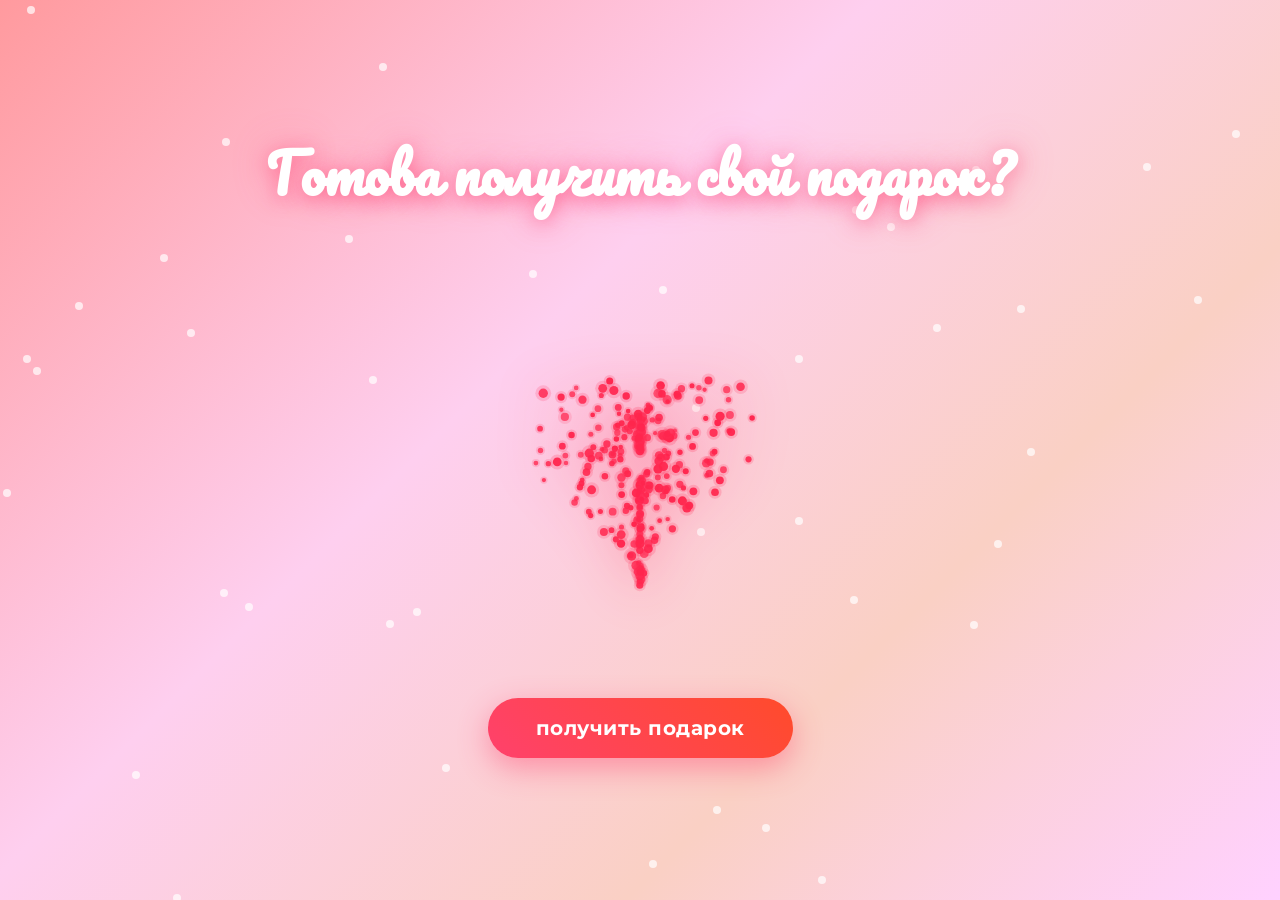
<file: index.html>
<!DOCTYPE html>
<html lang="ru">
<head>
  <meta charset="UTF-8">
  <meta name="viewport" content="width=device-width, initial-scale=1.0">
  <title>Готова получить свой подарок?</title>
  <link rel="stylesheet" href="style.css">
  <link href="https://fonts.googleapis.com/css2?family=Pacifico&family=Montserrat:wght@400;600;700&display=swap" rel="stylesheet">
</head>
<body class="page-home">
  <div class="bg-particles" id="bgParticles"></div>
  
  <div class="container">
    <h1 class="main-title">Готова получить свой подарок?</h1>
    
    <div class="heart-container">
      <canvas id="heartCanvas"></canvas>
    </div>
    
    <a href="gothic.html" class="btn-main">получить подарок</a>
  </div>

  <script src="heart.js"></script>
  <script>
    // Лёгкие праздничные частицы на фоне
    const bg = document.getElementById('bgParticles');
    for (let i = 0; i < 40; i++) {
      const p = document.createElement('div');
      p.className = 'particle';
      p.style.left = Math.random() * 100 + '%';
      p.style.top = Math.random() * 100 + '%';
      p.style.animationDelay = Math.random() * 5 + 's';
      p.style.animationDuration = (3 + Math.random() * 4) + 's';
      bg.appendChild(p);
    }
  </script>
</body>
</html>
</file>
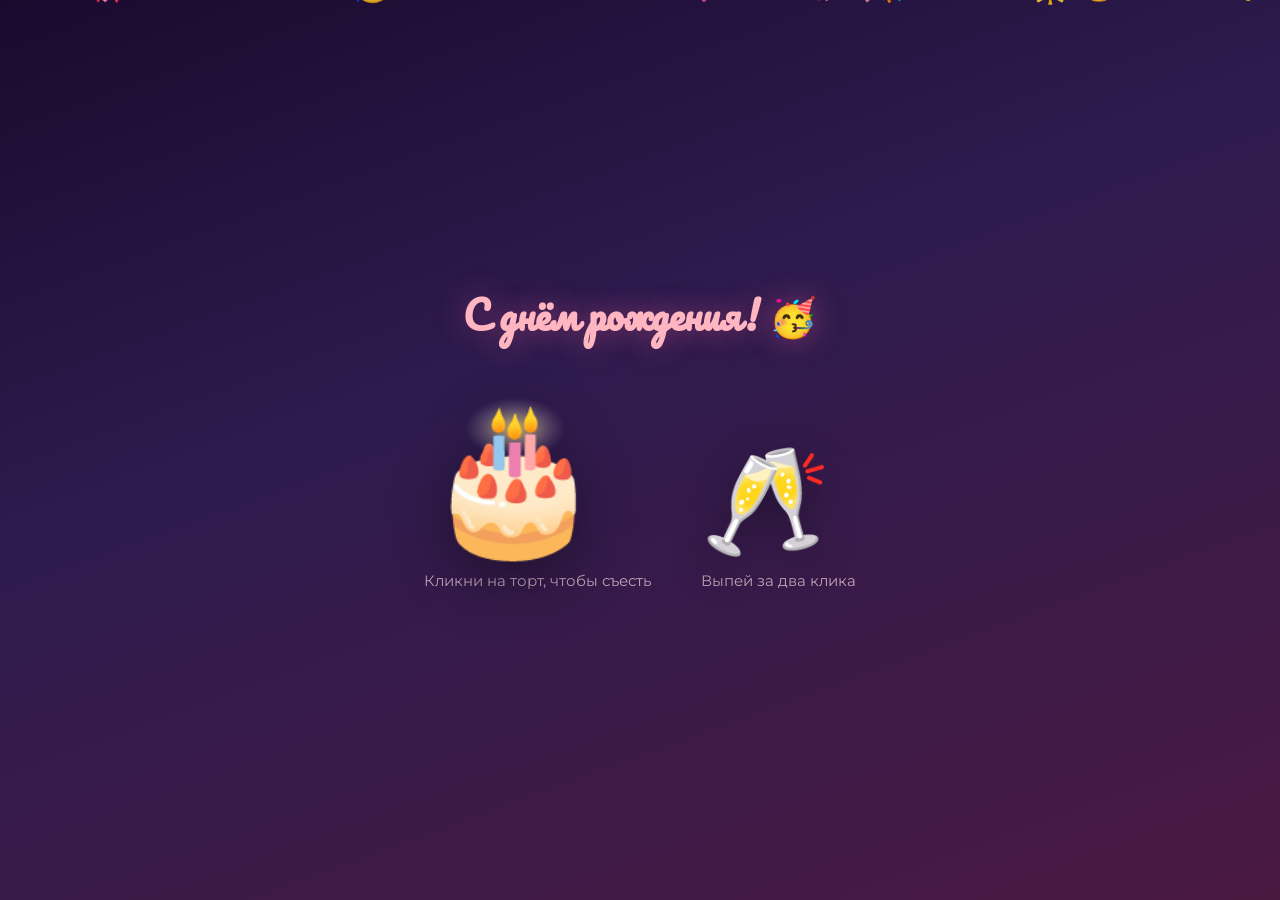
<file: cake.html>
<!DOCTYPE html>
<html lang="ru">
<head>
  <meta charset="UTF-8">
  <meta name="viewport" content="width=device-width, initial-scale=1.0">
  <title>Праздничный торт</title>
  <link rel="stylesheet" href="style.css">
  <link href="https://fonts.googleapis.com/css2?family=Pacifico&family=Montserrat:wght@400;600;700&display=swap" rel="stylesheet">
</head>
<body class="page-cake">
  <div class="confetti-container" id="confetti"></div>
  
  <h1 class="page-title-cake">С днём рождения! 🥳</h1>
  
  <div class="cake-area">
    <div>
      <div class="cake" id="cake" title="Кликни, чтобы съесть">🎂</div>
      <div class="cake-hint" id="cakeHint">Кликни на торт, чтобы съесть</div>
    </div>
    
    <div>
      <div class="champagne" id="champagne" title="Кликни два раза">🥂</div>
      <div class="cake-hint" id="champHint">Выпей за два клика</div>
    </div>
  </div>

  <a href="gifts.html" class="btn btn-next" id="nextBtn" style="display:none; position:relative; z-index:5;">Открыть подарки →</a>

  <script>
    const confettiContainer = document.getElementById('confetti');
    const cake = document.getElementById('cake');
    const champagne = document.getElementById('champagne');
    const nextBtn = document.getElementById('nextBtn');
    const cakeHint = document.getElementById('cakeHint');
    const champHint = document.getElementById('champHint');

    let cakeEaten = false;
    let champClicks = 0;

    // Создаём конфетти и 🥳
    const emojis = ['🎊', '🎉', '✨', '💖', '🥳', '🌟', '💫', '🎀', '🩷'];
    
    function createConfetti() {
      for (let i = 0; i < 45; i++) {
        const el = document.createElement('div');
        el.textContent = emojis[Math.floor(Math.random() * emojis.length)];
        el.style.position = 'absolute';
        el.style.left = Math.random() * 100 + '%';
        el.style.top = '-40px';
        el.style.fontSize = (16 + Math.random() * 22) + 'px';
        el.style.opacity = 0.85;
        el.style.pointerEvents = 'none';
        el.style.zIndex = 10;
        
        const duration = 4 + Math.random() * 5;
        const delay = Math.random() * 6;
        const drift = (Math.random() - 0.5) * 200;
        
        el.style.animation = `fall ${duration}s linear ${delay}s infinite`;
        
        // Добавляем keyframes динамически
        const style = document.createElement('style');
        style.textContent = `
          @keyframes fall {
            0% { transform: translateY(0) translateX(0) rotate(0deg); opacity: 0.9; }
            100% { transform: translateY(110vh) translateX(${drift}px) rotate(720deg); opacity: 0.2; }
          }
        `;
        document.head.appendChild(style);
        
        confettiContainer.appendChild(el);
      }
    }
    
    createConfetti();

    // Торт
    cake.addEventListener('click', () => {
      if (cakeEaten) return;
      cakeEaten = true;
      cake.classList.add('eaten');
      cakeHint.textContent = 'Вкусно! 😋';
      checkDone();
    });

    // Шампанское (2 клика)
    champagne.addEventListener('click', () => {
      champClicks++;
      if (champClicks === 1) {
        champagne.classList.add('half');
        champHint.textContent = 'Ещё один глоток...';
      } else if (champClicks >= 2) {
        champagne.classList.remove('half');
        champagne.classList.add('empty');
        champHint.textContent = 'Выпито! 🥂';
        checkDone();
      }
    });

    function checkDone() {
      if (cakeEaten && champClicks >= 2) {
        setTimeout(() => {
          nextBtn.style.display = 'inline-block';
        }, 700);
      }
    }
  </script>
</body>
</html>
</file>
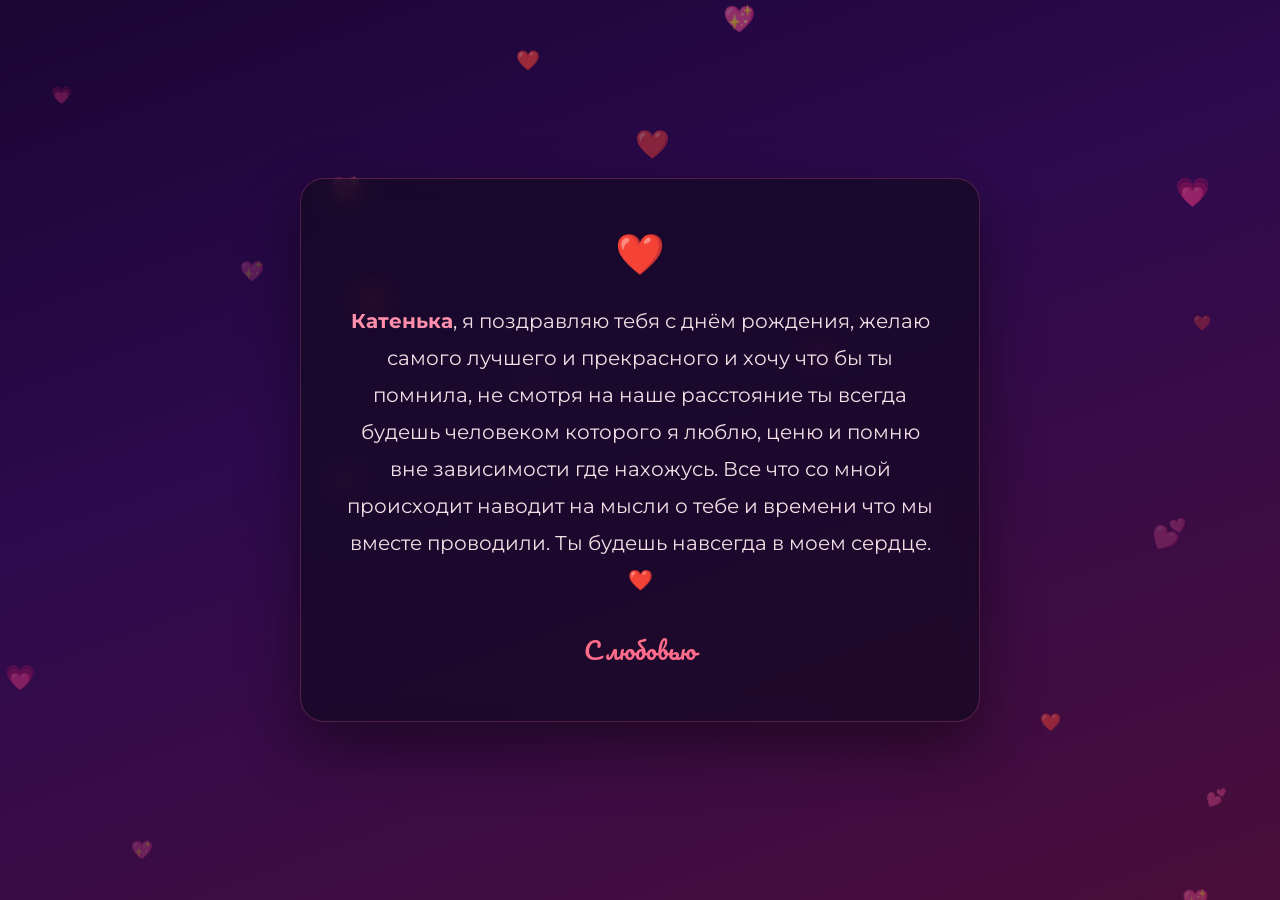
<file: final.html>
<!DOCTYPE html>
<html lang="ru">
<head>
  <meta charset="UTF-8">
  <meta name="viewport" content="width=device-width, initial-scale=1.0">
  <title>Для Катеньки</title>
  <link rel="stylesheet" href="style.css">
  <link href="https://fonts.googleapis.com/css2?family=Pacifico&family=Montserrat:wght@400;600;700&display=swap" rel="stylesheet">
</head>
<body class="page-final">
  <div class="final-card">
    <div class="final-hearts">❤️</div>
    
    <div class="final-text">
      <strong>Катенька</strong>, я поздравляю тебя с днём рождения, желаю самого лучшего и прекрасного и хочу что бы ты помнила, не смотря на наше расстояние ты всегда будешь человеком которого я люблю, ценю и помню вне зависимости где нахожусь. Все что со мной происходит наводит на мысли о тебе и времени что мы вместе проводили. Ты будешь навсегда в моем сердце. ❤️
    </div>
    
    <div class="final-signature">С любовью</div>
  </div>

  <script>
    // Лёгкие плавающие сердечки
    for (let i = 0; i < 18; i++) {
      const heart = document.createElement('div');
      heart.textContent = ['❤️', '💕', '💗', '💖'][Math.floor(Math.random() * 4)];
      heart.style.position = 'fixed';
      heart.style.left = Math.random() * 100 + '%';
      heart.style.top = Math.random() * 100 + '%';
      heart.style.fontSize = (14 + Math.random() * 20) + 'px';
      heart.style.opacity = 0.25 + Math.random() * 0.35;
      heart.style.pointerEvents = 'none';
      heart.style.zIndex = 1;
      heart.style.animation = `floatHeart ${6 + Math.random() * 8}s ease-in-out infinite`;
      heart.style.animationDelay = Math.random() * 5 + 's';
      document.body.appendChild(heart);
    }

    const style = document.createElement('style');
    style.textContent = `
      @keyframes floatHeart {
        0%, 100% { transform: translateY(0) rotate(0deg); }
        50% { transform: translateY(-30px) rotate(15deg); }
      }
    `;
    document.head.appendChild(style);
  </script>
</body>
</html>
</file>
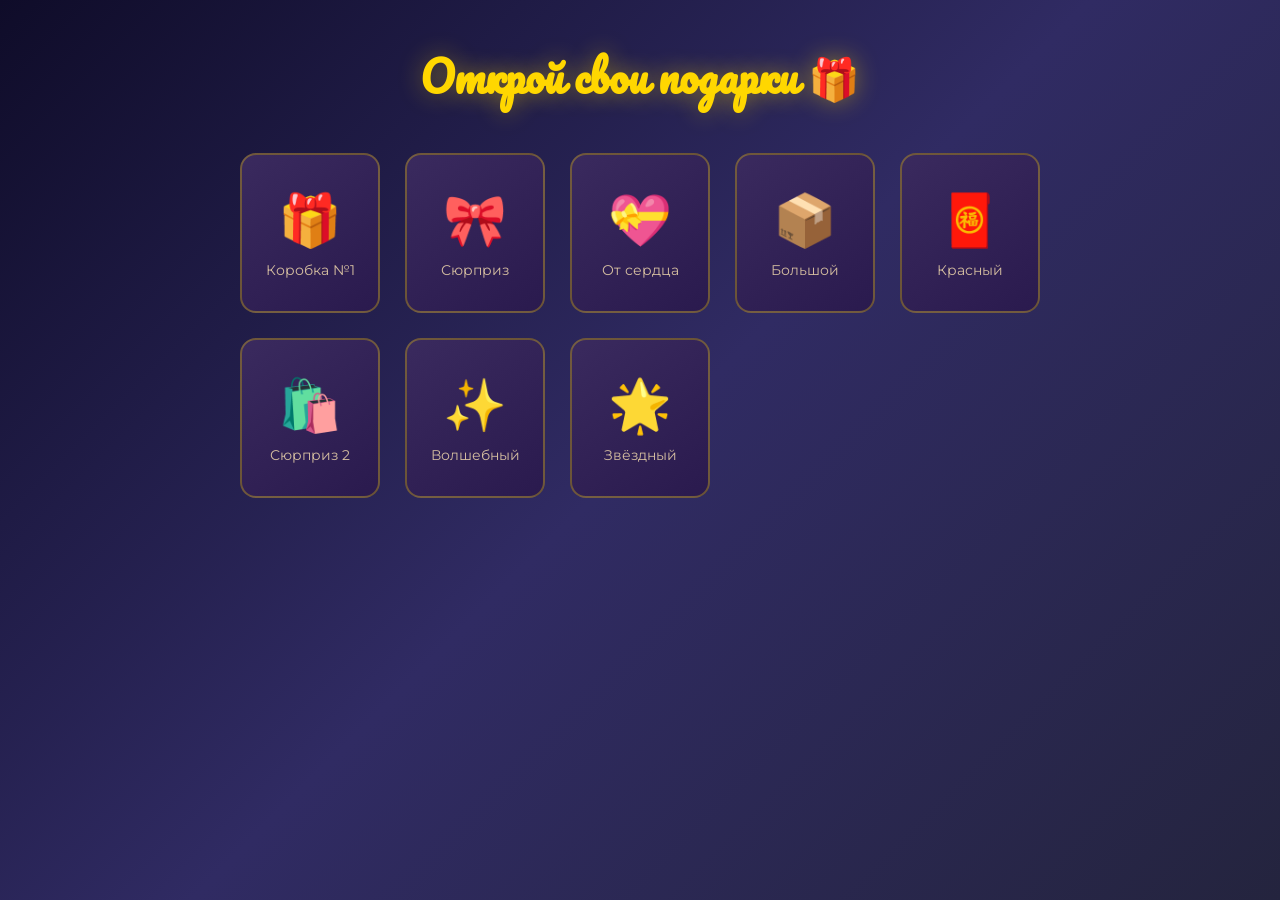
<file: gifts.html>
<!DOCTYPE html>
<html lang="ru">
<head>
  <meta charset="UTF-8">
  <meta name="viewport" content="width=device-width, initial-scale=1.0">
  <title>Подарки</title>
  <link rel="stylesheet" href="style.css">
  <link href="https://fonts.googleapis.com/css2?family=Pacifico&family=Montserrat:wght@400;600;700&display=swap" rel="stylesheet">
</head>
<body class="page-gifts">
  <h1 class="gifts-title">Открой свои подарки 🎁</h1>
  
  <div class="gifts-grid" id="giftsGrid">
    <!-- gifts will be generated -->
  </div>

  <div style="text-align:center;">
    <a href="final.html" class="btn btn-next" id="nextBtn" style="opacity:0; pointer-events:none;">Читать послание →</a>
  </div>

  <script>
    const giftsData = [
      { emoji: '🎁', label: 'Коробка №1' },
      { emoji: '🎀', label: 'Сюрприз' },
      { emoji: '💝', label: 'От сердца' },
      { emoji: '📦', label: 'Большой' },
      { emoji: '🧧', label: 'Красный' },
      { emoji: '🛍️', label: 'Сюрприз 2' },
      { emoji: '✨', label: 'Волшебный' },
      { emoji: '🌟', label: 'Звёздный' },
    ];

    const lootItems = ['💵', '💰', '🪙', '💎', '👑', '🏆', '💍', '🥇', '💸', '💴', '💶', '💷', '🤑'];
    
    const grid = document.getElementById('giftsGrid');
    const nextBtn = document.getElementById('nextBtn');
    let openedCount = 0;

    giftsData.forEach((g, index) => {
      const div = document.createElement('div');
      div.className = 'gift';
      div.innerHTML = `
        <div class="gift-emoji">${g.emoji}</div>
        <div class="gift-label">${g.label}</div>
      `;
      
      div.addEventListener('click', function() {
        if (this.classList.contains('opened')) return;
        
        this.classList.add('opened');
        openedCount++;
        
        // Сыпем лут
        for (let i = 0; i < 8; i++) {
          const loot = document.createElement('div');
          loot.className = 'loot';
          loot.textContent = lootItems[Math.floor(Math.random() * lootItems.length)];
          
          const rect = this.getBoundingClientRect();
          loot.style.left = (rect.left + rect.width/2) + 'px';
          loot.style.top = (rect.top + rect.height/2) + 'px';
          loot.style.position = 'fixed';
          
          const tx = (Math.random() - 0.5) * 280;
          const ty = -80 - Math.random() * 180;
          loot.style.setProperty('--tx', tx + 'px');
          loot.style.setProperty('--ty', ty + 'px');
          
          document.body.appendChild(loot);
          
          setTimeout(() => loot.remove(), 1300);
        }
        
        // Меняем эмодзи на открытый
        this.querySelector('.gift-emoji').textContent = '✨';
        this.querySelector('.gift-label').textContent = 'Открыто!';
        
        if (openedCount >= giftsData.length) {
          setTimeout(() => {
            nextBtn.style.opacity = '1';
            nextBtn.style.pointerEvents = 'auto';
            nextBtn.style.transition = 'opacity 0.7s ease';
          }, 800);
        }
      });
      
      grid.appendChild(div);
    });
  </script>
</body>
</html>
</file>
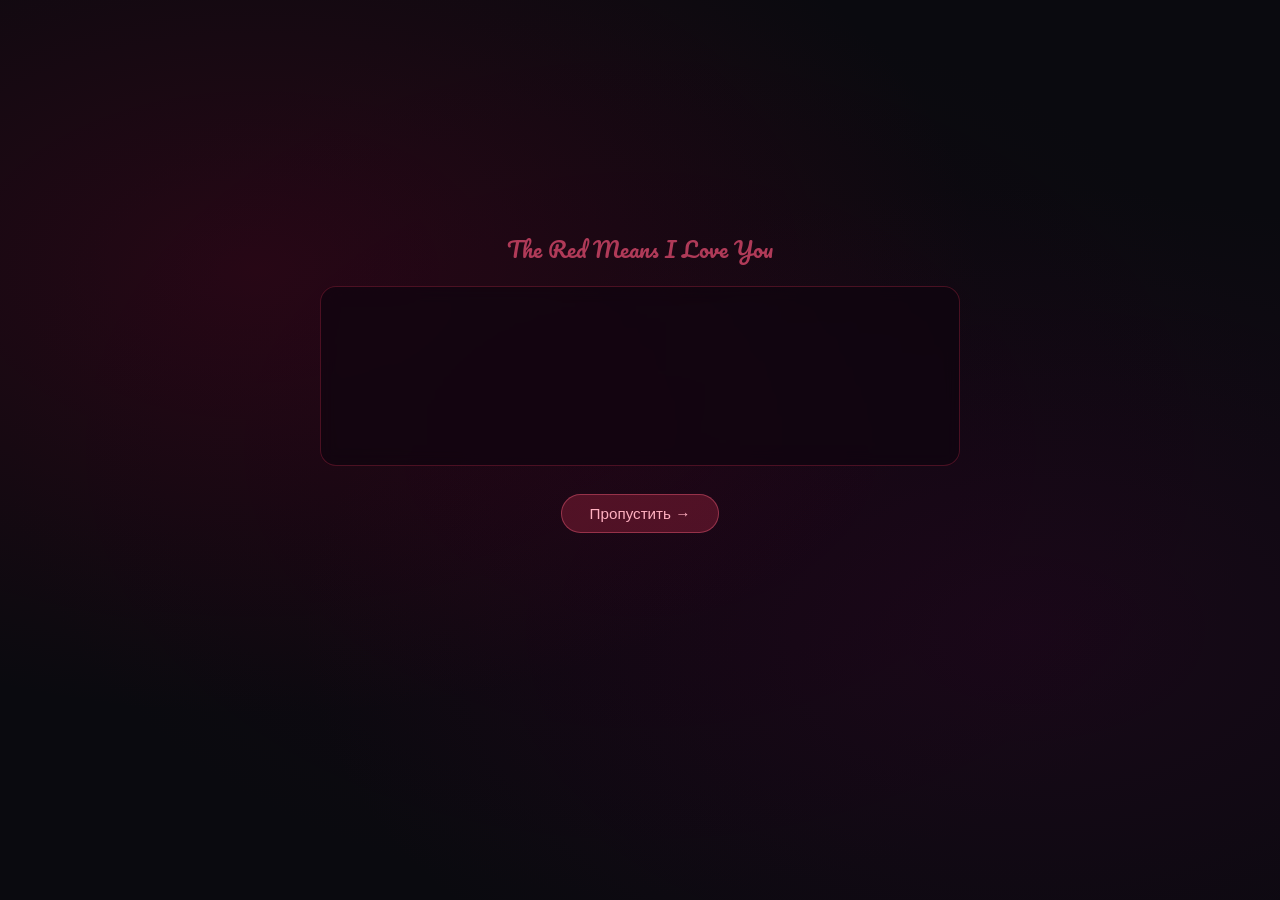
<file: gothic.html>
<!DOCTYPE html>
<html lang="ru">
<head>
  <meta charset="UTF-8">
  <meta name="viewport" content="width=device-width, initial-scale=1.0">
  <title>The Red Means I Love You</title>
  <link rel="stylesheet" href="style.css">
  <link href="https://fonts.googleapis.com/css2?family=Pacifico&family=Montserrat:wght@400;600;700&display=swap" rel="stylesheet">
  <style>
    .page-gothic {
      overflow: hidden;
      height: 100vh;
      height: 100dvh;
    }
    
    .gothic-content {
      height: 100%;
      display: flex;
      flex-direction: column;
      justify-content: center;
      align-items: center;
      padding: 20px 16px;
      box-sizing: border-box;
    }
    
    .lyrics-box {
      min-height: 180px;
      max-height: 42vh;
      overflow: hidden;
      display: flex;
      flex-direction: column;
      justify-content: flex-end;
      width: 100%;
      max-width: 640px;
      margin-bottom: 16px;
    }
    
    .lyric-line {
      font-size: clamp(1rem, 3.8vw, 1.4rem);
      margin: 6px 0;
      opacity: 0;
      transform: translateY(12px);
      transition: all 0.55s ease;
      line-height: 1.4;
    }
    
    .lyric-line.visible {
      opacity: 1;
      transform: translateY(0);
    }
    
    .lyric-line.fading {
      opacity: 0;
      transform: translateY(-10px);
    }
    
    .lyric-line.chorus {
      color: #ff6b8a;
      font-weight: 600;
      font-size: clamp(1.1rem, 4.2vw, 1.55rem);
    }
    
    .translation {
      font-size: 0.78rem;
      color: rgba(200, 160, 170, 0.55);
      margin-top: 3px;
      font-style: italic;
      opacity: 0;
      transition: opacity 0.45s ease;
    }
    
    .translation.visible {
      opacity: 1;
    }
    
    .skip-btn {
      margin-top: 12px;
      padding: 10px 28px;
      font-size: 0.95rem;
      background: rgba(180, 40, 70, 0.35);
      border: 1px solid rgba(255, 100, 130, 0.4);
      color: #ffb0c0;
      border-radius: 30px;
      cursor: pointer;
      transition: all 0.3s ease;
    }
    
    .skip-btn:hover {
      background: rgba(200, 50, 80, 0.55);
      color: #fff;
    }
    
    .rose-container {
      margin-top: 10px;
    }
    
    .audio-note {
      font-size: 0.75rem;
      margin-top: 12px;
      opacity: 0.5;
    }
    
    .song-title {
      margin-bottom: 18px;
      font-size: 1.35rem;
    }
  </style>
</head>
<body class="page-gothic">
  <div class="gothic-content">
    <div class="song-title">The Red Means I Love You</div>
    
    <div class="lyrics-box" id="lyricsBox">
      <!-- текущие строки будут здесь -->
    </div>

    <button class="skip-btn" id="skipBtn">Пропустить →</button>

    <div class="rose-container" id="roseContainer">
      <div class="rose" id="rose" title="Забрать розу">🌹</div>
      <div class="rose-hint">Нажми, чтобы забрать розу</div>
    </div>

    <a href="letters.html" class="btn btn-next" id="nextBtn" style="display:none; margin-top:20px;">Дальше →</a>

  <audio id="song" preload="auto">
    <source src="music.mp3" type="audio/mpeg">
  </audio>

  <script>
    const lyrics = [
      { en: "Unusual", ru: "Необычная", chorus: false },
      { en: "They say strange fascination, infatuation", ru: "Говорят — странное увлечение, влюблённость", chorus: false },
      { en: "A lunatic", ru: "Лунатик", chorus: false },
      { en: "Call me what suits your taste, I just wanna taste", ru: "Называй как хочешь, я просто хочу попробовать", chorus: false },
      { en: "And I've always heard it's what's inside that counts", ru: "И я всегда слышала, что важно то, что внутри", chorus: false },
      { en: "Cause my insides are red, and yours are too", ru: "Потому что моё нутро красное, и твоё тоже", chorus: false },
      { en: "And the red on my face is matching you", ru: "И красное на моём лице совпадает с тобой", chorus: false },
      { en: "And goodness, you're bleeding, what a wonderful feeling", ru: "Боже, ты истекаешь кровью — какое чудесное чувство", chorus: false },
      { en: "You're down, and you're pleading, my head is just reeling", ru: "Ты упал и умоляешь, а у меня кружится голова", chorus: false },
      { en: "The red means I love you", ru: "Красное значит — я люблю тебя", chorus: true },
      { en: "Tasting your blood means I love you", ru: "Вкус твоей крови значит — я люблю тебя", chorus: true },
      { en: "The red means I love you", ru: "Красное значит — я люблю тебя", chorus: true },
      { en: "The red means I love you", ru: "Красное значит — я люблю тебя", chorus: true },
      { en: "Unfortunate", ru: "Несчастная", chorus: false },
      { en: "They say such a shame, I turned out this way", ru: "Говорят — какая жалость, что я стала такой", chorus: false },
      { en: "A maniac", ru: "Маньячка", chorus: false },
      { en: "Well, yeah, I get manic when I cause a panic", ru: "Ну да, я впадаю в манию, когда вызываю панику", chorus: false },
      { en: "And of course I'm excited when I see you around", ru: "И конечно я взволнована, когда вижу тебя рядом", chorus: false },
      { en: "You leave me high and dry", ru: "Ты оставляешь меня на произвол судьбы", chorus: false },
      { en: "A rush comes to my mind", ru: "Волна накрывает мой разум", chorus: false },
      { en: "At the drops of blood you leave behind", ru: "От капель крови, что ты оставляешь", chorus: false },
      { en: "Run as you might, my love will never, ever stop", ru: "Беги сколько хочешь — моя любовь никогда не остановится", chorus: false },
    ];

    const box = document.getElementById('lyricsBox');
    const roseContainer = document.getElementById('roseContainer');
    const rose = document.getElementById('rose');
    const nextBtn = document.getElementById('nextBtn');
    const skipBtn = document.getElementById('skipBtn');
    const audio = document.getElementById('song');

    let currentIndex = 0;
    let songStarted = false;
    let finished = false;
    let timer = null;

    const MAX_VISIBLE = 4;

    function createLineElement(line) {
      const div = document.createElement('div');
      div.className = 'lyric-line' + (line.chorus ? ' chorus' : '');
      div.innerHTML = line.en + '<div class="translation">' + line.ru + '</div>';
      return div;
    }

    function showNextLine() {
      if (finished || currentIndex >= lyrics.length) {
        finishSong();
        return;
      }

      const lineData = lyrics[currentIndex];
      const el = createLineElement(lineData);
      box.appendChild(el);

      requestAnimationFrame(() => {
        el.classList.add('visible');
        setTimeout(() => {
          const tr = el.querySelector('.translation');
          if (tr) tr.classList.add('visible');
        }, 250);
      });

      const lines = box.querySelectorAll('.lyric-line');
      if (lines.length > MAX_VISIBLE) {
        const old = lines[0];
        old.classList.add('fading');
        setTimeout(() => old.remove(), 500);
      }

      currentIndex++;

      const delay = currentIndex < 10 ? 2600 : (currentIndex < 18 ? 3000 : 3400);
      timer = setTimeout(showNextLine, delay);
    }

    function finishSong() {
      if (finished) return;
      finished = true;
      clearTimeout(timer);
      
      const lines = box.querySelectorAll('.lyric-line');
      lines.forEach((l, i) => {
        setTimeout(() => {
          l.classList.add('fading');
          setTimeout(() => l.remove(), 450);
        }, i * 80);
      });

      setTimeout(() => {
        roseContainer.classList.add('show');
        skipBtn.style.display = 'none';
      }, 700);
    }

    function startExperience() {
      if (songStarted) return;
      songStarted = true;
      
      audio.play().catch(() => {});
      setTimeout(showNextLine, 600);
    }

    skipBtn.addEventListener('click', () => {
      audio.pause();
      finishSong();
    });

    window.addEventListener('load', () => {
      setTimeout(startExperience, 500);
    });
    
    document.body.addEventListener('click', startExperience, { once: true });
    document.body.addEventListener('touchstart', startExperience, { once: true });

    audio.addEventListener('ended', finishSong);

    setTimeout(() => {
      if (!finished) finishSong();
    }, 90000);

    rose.addEventListener('click', () => {
      rose.classList.add('taken');
      setTimeout(() => {
        nextBtn.style.display = 'inline-block';
      }, 550);
    });
  </script>
</body>
</html>
</file>
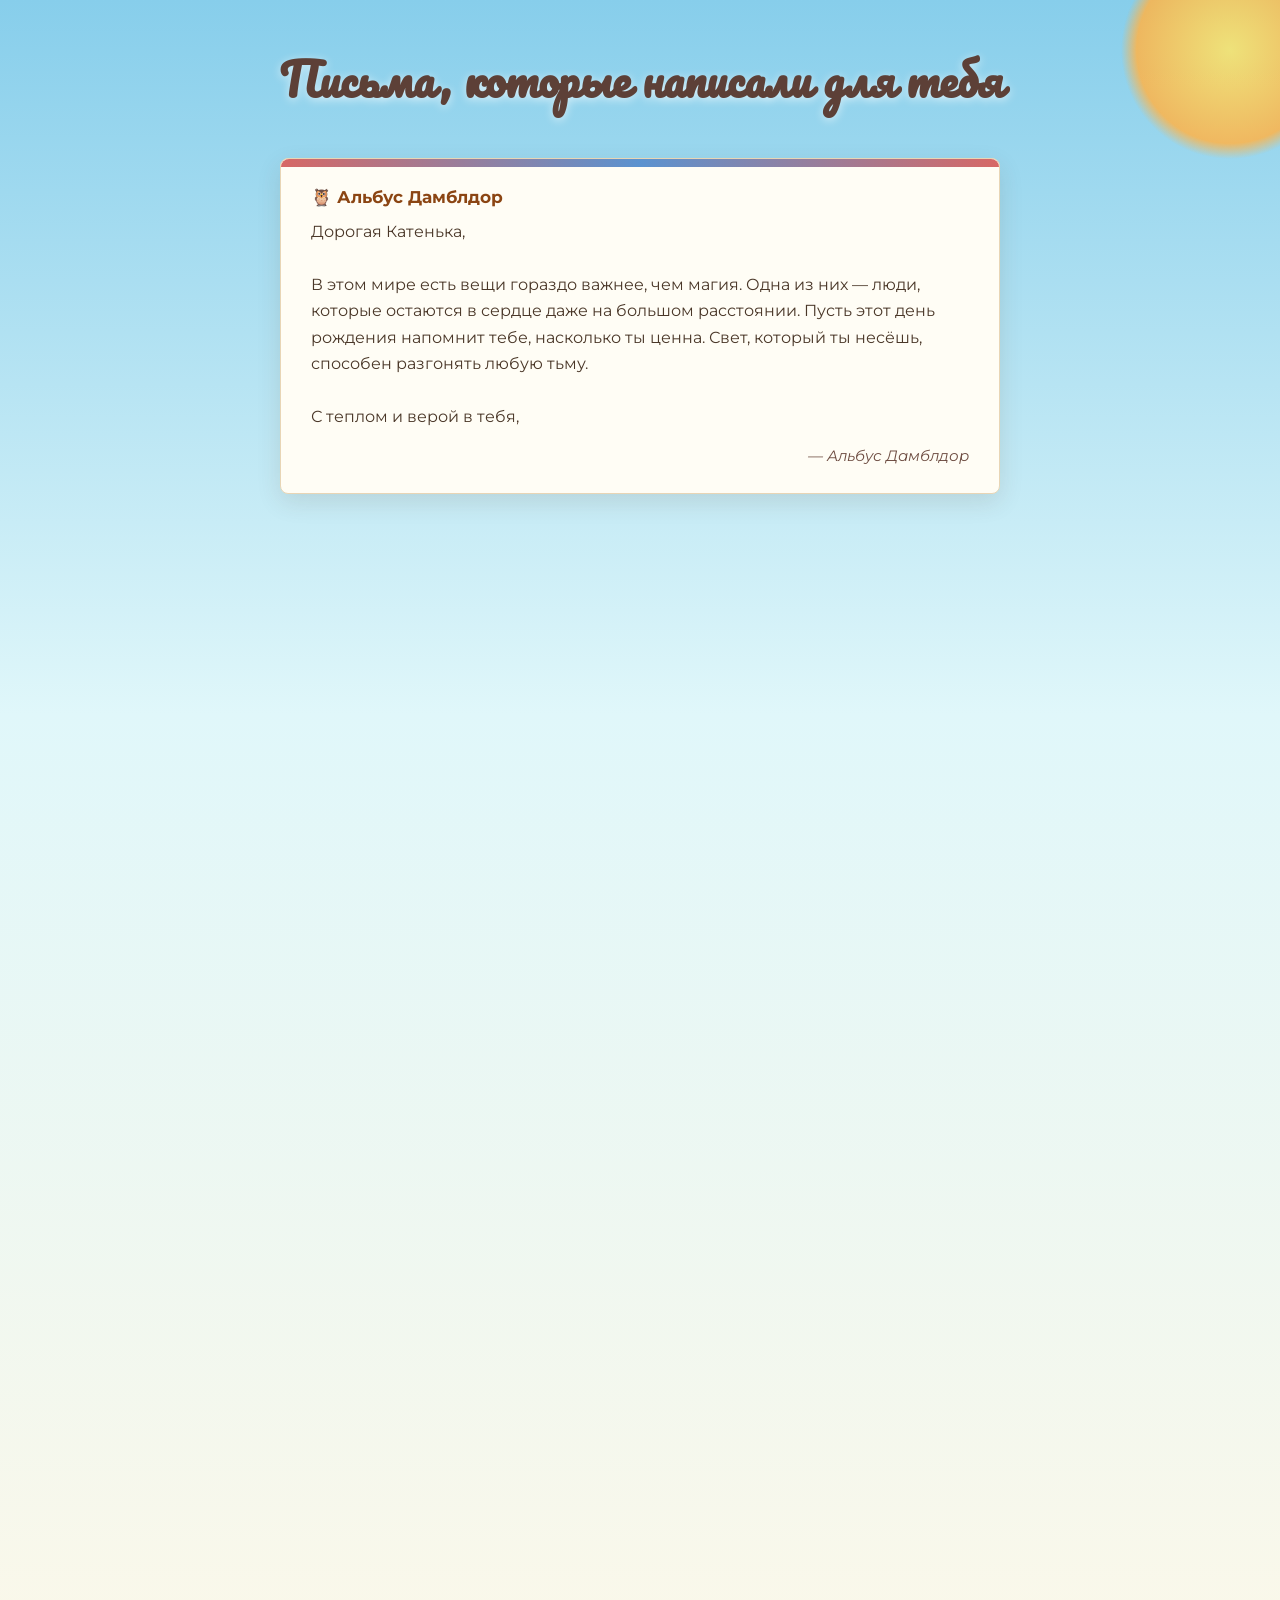
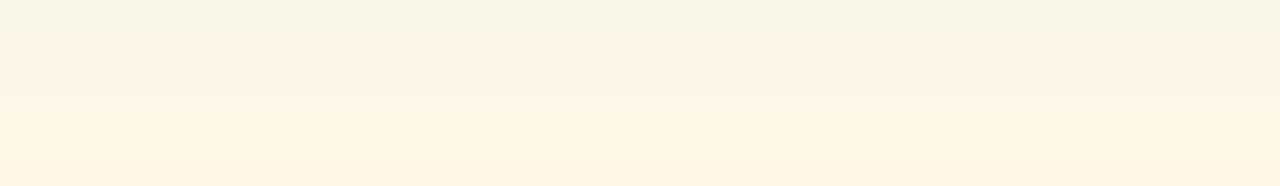
<file: letters.html>
<!DOCTYPE html>
<html lang="ru">
<head>
  <meta charset="UTF-8">
  <meta name="viewport" content="width=device-width, initial-scale=1.0">
  <title>Письма для тебя</title>
  <link rel="stylesheet" href="style.css">
  <link href="https://fonts.googleapis.com/css2?family=Pacifico&family=Montserrat:wght@400;600;700&display=swap" rel="stylesheet">
</head>
<body class="page-letters">
  <div class="sun"></div>
  
  <h1 class="letters-title">Письма, которые написали для тебя</h1>
  
  <div class="letters-wrapper" id="lettersWrapper">
    
    <div class="letter" data-delay="0">
      <div class="letter-from">🦉 Альбус Дамблдор</div>
      <div class="letter-text">
        Дорогая Катенька,<br><br>
        В этом мире есть вещи гораздо важнее, чем магия. Одна из них — люди, которые остаются в сердце даже на большом расстоянии. 
        Пусть этот день рождения напомнит тебе, насколько ты ценна. Свет, который ты несёшь, способен разгонять любую тьму.<br><br>
        С теплом и верой в тебя,
      </div>
      <div class="letter-signature">— Альбус Дамблдор</div>
    </div>

    <div class="letter" data-delay="1">
      <div class="letter-from">🐺 Ремус Люпин</div>
      <div class="letter-text">
        Катя,<br><br>
        Я знаю, каково это — чувствовать себя немного «другой». Но именно в этом и есть твоя сила. 
        Пусть в этот день тебя окружают те, кто принимает тебя такой, какая ты есть. А если рядом никого нет — знай, 
        что где-то далеко есть те, кто думает о тебе с огромной нежностью.<br><br>
        Береги себя.
      </div>
      <div class="letter-signature">— Ремус Люпин</div>
    </div>

    <div class="letter" data-delay="2">
      <div class="letter-from">🐶 Сириус Блэк</div>
      <div class="letter-text">
        Эй, Катенька!<br><br>
        День рождения — это повод устроить настоящий хаос (хороший хаос, конечно). 
        Желаю тебе столько свободы, сколько ты сама захочешь, и чтобы никто никогда не пытался тебя «исправить». 
        Ты уже идеальная. А если кто-то скажет иначе — отправь его к Чёрному.<br><br>
        С любовью и немного хулиганством,
      </div>
      <div class="letter-signature">— Сириус Блэк</div>
    </div>

    <div class="letter" data-delay="3">
      <div class="letter-from">⚡ Золотое трио</div>
      <div class="letter-text">
        <b>Гарри:</b> С днём рождения! Пусть этот год будет полон приключений, но без дементоров.<br><br>
        <b>Гермиона:</b> Желаю тебе мудрости, смелости и очень-очень много хороших книг. И помни — настоящие друзья всегда найдут способ быть рядом.<br><br>
        <b>Рон:</b> И чтобы еды было много. И чтобы всё получалось. Ты крутая, Катя. Честно.
      </div>
      <div class="letter-signature">— Гарри, Гермиона и Рон</div>
    </div>

  </div>

  <div style="text-align:center; margin-top:30px; position:relative; z-index:2;">
    <a href="cake.html" class="btn btn-next" id="nextBtn" style="opacity:0; pointer-events:none;">Дальше к торту →</a>
  </div>

  <script>
    const letters = document.querySelectorAll('.letter');
    const nextBtn = document.getElementById('nextBtn');
    
    letters.forEach((letter, index) => {
      setTimeout(() => {
        letter.classList.add('visible');
        
        // После последнего письма показываем кнопку
        if (index === letters.length - 1) {
          setTimeout(() => {
            nextBtn.style.opacity = '1';
            nextBtn.style.pointerEvents = 'auto';
            nextBtn.style.transition = 'opacity 0.8s ease';
          }, 1200);
        }
      }, 900 + index * 2200); // Появляются друг за другом
    });
  </script>
</body>
</html>
</file>
<file: style.css>
* {
  margin: 0;
  padding: 0;
  box-sizing: border-box;
}

body {
  font-family: 'Montserrat', sans-serif;
  min-height: 100vh;
  overflow-x: hidden;
  color: #fff;
}

/* ========== ГЛАВНАЯ СТРАНИЦА ========== */
.page-home {
  background: linear-gradient(135deg, #ff9a9e 0%, #fecfef 40%, #fad0c4 70%, #ffd1ff 100%);
  display: flex;
  align-items: center;
  justify-content: center;
  position: relative;
}

.bg-particles {
  position: fixed;
  inset: 0;
  pointer-events: none;
  z-index: 0;
}

.particle {
  position: absolute;
  width: 8px;
  height: 8px;
  background: rgba(255, 255, 255, 0.7);
  border-radius: 50%;
  animation: floatUp linear infinite;
}

@keyframes floatUp {
  0% { transform: translateY(0) scale(1); opacity: 0.8; }
  100% { transform: translateY(-100vh) scale(0.3); opacity: 0; }
}

.container {
  position: relative;
  z-index: 2;
  text-align: center;
  padding: 20px;
  max-width: 900px;
}

.main-title {
  font-family: 'Pacifico', cursive;
  font-size: clamp(1.8rem, 6vw, 3.4rem);
  color: #fff;
  text-shadow: 0 4px 20px rgba(255, 50, 100, 0.5), 0 0 40px rgba(255, 100, 150, 0.3);
  margin-bottom: 30px;
  line-height: 1.3;
}

.heart-container {
  margin: 20px auto 40px;
  display: flex;
  justify-content: center;
}

#heartCanvas {
  max-width: 100%;
  cursor: pointer;
  filter: drop-shadow(0 0 25px rgba(255, 40, 80, 0.45));
}

.btn-main {
  display: inline-block;
  padding: 18px 48px;
  font-size: 1.25rem;
  font-weight: 700;
  color: #fff;
  background: linear-gradient(45deg, #ff416c, #ff4b2b);
  border: none;
  border-radius: 50px;
  text-decoration: none;
  box-shadow: 0 10px 30px rgba(255, 65, 108, 0.45);
  transition: all 0.3s ease;
  letter-spacing: 0.5px;
  position: relative;
  overflow: hidden;
}

.btn-main:hover {
  transform: translateY(-4px) scale(1.05);
  box-shadow: 0 15px 40px rgba(255, 65, 108, 0.6);
}

.btn-main:active {
  transform: translateY(-1px) scale(1.02);
}

/* ========== ОБЩИЕ КНОПКИ ========== */
.btn {
  display: inline-block;
  padding: 14px 36px;
  font-size: 1.1rem;
  font-weight: 600;
  color: #fff;
  background: linear-gradient(45deg, #ff416c, #ff4b2b);
  border: none;
  border-radius: 40px;
  text-decoration: none;
  cursor: pointer;
  transition: all 0.3s ease;
  box-shadow: 0 8px 25px rgba(0,0,0,0.25);
}

.btn:hover {
  transform: translateY(-3px);
  box-shadow: 0 12px 30px rgba(0,0,0,0.35);
}

.btn-next {
  margin-top: 40px;
}

/* ========== ГОТИЧЕСКАЯ СТРАНИЦА ========== */
.page-gothic {
  background: #0a0a0f;
  min-height: 100vh;
  display: flex;
  flex-direction: column;
  align-items: center;
  justify-content: center;
  padding: 40px 20px;
  position: relative;
  overflow: hidden;
}

.page-gothic::before {
  content: '';
  position: absolute;
  inset: 0;
  background: 
    radial-gradient(ellipse at 20% 30%, rgba(120, 0, 40, 0.25) 0%, transparent 50%),
    radial-gradient(ellipse at 80% 70%, rgba(80, 0, 60, 0.2) 0%, transparent 50%),
    radial-gradient(ellipse at 50% 50%, rgba(30, 0, 20, 0.4) 0%, transparent 70%);
  pointer-events: none;
}

.gothic-content {
  position: relative;
  z-index: 2;
  max-width: 700px;
  width: 100%;
  text-align: center;
}

.lyrics-box {
  background: rgba(15, 5, 15, 0.7);
  border: 1px solid rgba(180, 40, 70, 0.35);
  border-radius: 16px;
  padding: 30px 25px;
  margin-bottom: 30px;
  backdrop-filter: blur(8px);
  min-height: 280px;
  display: flex;
  flex-direction: column;
  justify-content: center;
}

.lyric-line {
  font-size: clamp(1.1rem, 3.5vw, 1.55rem);
  color: #f0d0d8;
  margin: 8px 0;
  opacity: 0;
  transform: translateY(15px);
  transition: all 0.7s ease;
  line-height: 1.45;
}

.lyric-line.visible {
  opacity: 1;
  transform: translateY(0);
}

.lyric-line.chorus {
  color: #ff6b8a;
  font-weight: 600;
  font-size: clamp(1.2rem, 4vw, 1.7rem);
}

.translation {
  font-size: 0.85rem;
  color: rgba(200, 160, 170, 0.55);
  margin-top: 6px;
  font-style: italic;
  opacity: 0;
  transition: opacity 0.6s ease;
}

.translation.visible {
  opacity: 1;
}

.song-title {
  font-family: 'Pacifico', cursive;
  font-size: 1.6rem;
  color: #c04060;
  margin-bottom: 25px;
  opacity: 0.9;
}

.rose-container {
  margin-top: 30px;
  opacity: 0;
  transform: scale(0.5) translateY(30px);
  transition: all 1s cubic-bezier(0.34, 1.56, 0.64, 1);
  pointer-events: none;
}

.rose-container.show {
  opacity: 1;
  transform: scale(1) translateY(0);
  pointer-events: auto;
}

.rose {
  font-size: 5rem;
  cursor: pointer;
  filter: drop-shadow(0 0 20px rgba(220, 40, 80, 0.6));
  transition: all 0.4s ease;
  display: inline-block;
  user-select: none;
}

.rose:hover {
  transform: scale(1.15) rotate(-8deg);
}

.rose.taken {
  opacity: 0;
  transform: scale(0.3) translateY(-40px);
  pointer-events: none;
}

.rose-hint {
  margin-top: 12px;
  font-size: 0.95rem;
  color: rgba(255, 180, 200, 0.7);
  opacity: 0;
  transition: opacity 0.5s;
}

.rose-container.show .rose-hint {
  opacity: 1;
}

.audio-note {
  font-size: 0.8rem;
  color: rgba(180, 140, 150, 0.5);
  margin-top: 20px;
}

/* ========== ЛЕТНЯЯ СТРАНИЦА (ПИСЬМА) ========== */
.page-letters {
  background: linear-gradient(180deg, #87CEEB 0%, #E0F7FA 40%, #FFF8E7 100%);
  min-height: 100vh;
  padding: 40px 20px 80px;
  position: relative;
  overflow-x: hidden;
}

.sun {
  position: fixed;
  top: -60px;
  right: -60px;
  width: 220px;
  height: 220px;
  background: radial-gradient(circle, #FFE566 0%, #FFB347 60%, transparent 70%);
  border-radius: 50%;
  opacity: 0.85;
  z-index: 0;
  animation: pulseSun 6s ease-in-out infinite;
}

@keyframes pulseSun {
  0%, 100% { transform: scale(1); opacity: 0.8; }
  50% { transform: scale(1.08); opacity: 0.95; }
}

.letters-title {
  text-align: center;
  font-family: 'Pacifico', cursive;
  font-size: clamp(1.8rem, 5vw, 2.8rem);
  color: #5D4037;
  margin-bottom: 40px;
  position: relative;
  z-index: 2;
  text-shadow: 0 2px 10px rgba(255,255,255,0.6);
}

.letters-wrapper {
  max-width: 720px;
  margin: 0 auto;
  position: relative;
  z-index: 2;
}

.letter {
  background: #FFFDF5;
  border: 1px solid #E8D5B5;
  border-radius: 8px;
  padding: 28px 30px;
  margin-bottom: 28px;
  box-shadow: 0 8px 25px rgba(90, 60, 30, 0.12);
  opacity: 0;
  transform: translateY(40px) rotate(-1deg);
  transition: all 1s cubic-bezier(0.22, 1, 0.36, 1);
  position: relative;
}

.letter::before {
  content: '';
  position: absolute;
  top: 0;
  left: 0;
  right: 0;
  height: 8px;
  background: linear-gradient(90deg, #C62828, #1565C0, #C62828);
  border-radius: 8px 8px 0 0;
  opacity: 0.7;
}

.letter.visible {
  opacity: 1;
  transform: translateY(0) rotate(0deg);
}

.letter-from {
  font-weight: 700;
  color: #8B4513;
  font-size: 1.05rem;
  margin-bottom: 12px;
  display: flex;
  align-items: center;
  gap: 8px;
}

.letter-text {
  color: #4A3728;
  line-height: 1.65;
  font-size: 1rem;
}

.letter-signature {
  margin-top: 16px;
  text-align: right;
  font-style: italic;
  color: #6D4C41;
  font-size: 0.95rem;
}

/* ========== ТОРТ ========== */
.page-cake {
  background: linear-gradient(160deg, #1a0a2e 0%, #2d1b4e 40%, #4a1942 100%);
  min-height: 100vh;
  display: flex;
  flex-direction: column;
  align-items: center;
  justify-content: center;
  padding: 30px 20px;
  position: relative;
  overflow: hidden;
}

.confetti-container {
  position: fixed;
  inset: 0;
  pointer-events: none;
  z-index: 10;
  overflow: hidden;
}

.cake-area {
  display: flex;
  align-items: flex-end;
  gap: 50px;
  flex-wrap: wrap;
  justify-content: center;
  position: relative;
  z-index: 5;
  margin-bottom: 30px;
}

.cake {
  font-size: 9rem;
  cursor: pointer;
  transition: all 0.5s cubic-bezier(0.34, 1.56, 0.64, 1);
  user-select: none;
  filter: drop-shadow(0 15px 30px rgba(0,0,0,0.4));
  position: relative;
}

.cake:hover {
  transform: scale(1.08) rotate(-3deg);
}

.cake.eaten {
  transform: scale(0.3) translateY(60px);
  opacity: 0;
  pointer-events: none;
}

.cake-hint {
  text-align: center;
  color: rgba(255, 220, 230, 0.7);
  font-size: 0.95rem;
  margin-top: 8px;
}

.champagne {
  font-size: 6.5rem;
  cursor: pointer;
  transition: all 0.4s ease;
  user-select: none;
  filter: drop-shadow(0 10px 20px rgba(0,0,0,0.35));
  position: relative;
}

.champagne:hover {
  transform: scale(1.1) rotate(5deg);
}

.champagne.half {
  opacity: 0.7;
  transform: rotate(-10deg) scale(0.95);
}

.champagne.empty {
  opacity: 0.35;
  transform: rotate(-25deg) scale(0.85);
  filter: grayscale(0.6) drop-shadow(0 10px 20px rgba(0,0,0,0.35));
}

.page-title-cake {
  font-family: 'Pacifico', cursive;
  font-size: clamp(1.6rem, 5vw, 2.4rem);
  color: #ffb6c1;
  margin-bottom: 40px;
  text-align: center;
  text-shadow: 0 0 30px rgba(255, 100, 150, 0.4);
  position: relative;
  z-index: 5;
}

/* ========== ПОДАРКИ ========== */
.page-gifts {
  background: linear-gradient(135deg, #0f0c29 0%, #302b63 50%, #24243e 100%);
  min-height: 100vh;
  padding: 40px 20px 80px;
  position: relative;
  overflow: hidden;
}

.gifts-title {
  text-align: center;
  font-family: 'Pacifico', cursive;
  font-size: clamp(1.7rem, 5vw, 2.6rem);
  color: #ffd700;
  margin-bottom: 40px;
  text-shadow: 0 0 25px rgba(255, 215, 0, 0.4);
}

.gifts-grid {
  display: grid;
  grid-template-columns: repeat(auto-fit, minmax(140px, 1fr));
  gap: 25px;
  max-width: 800px;
  margin: 0 auto 50px;
}

.gift {
  background: linear-gradient(145deg, #3a2a5e, #2a1a4e);
  border: 2px solid rgba(255, 215, 0, 0.3);
  border-radius: 16px;
  padding: 25px 15px;
  text-align: center;
  cursor: pointer;
  transition: all 0.35s ease;
  position: relative;
  overflow: hidden;
  min-height: 160px;
  display: flex;
  flex-direction: column;
  align-items: center;
  justify-content: center;
}

.gift:hover:not(.opened) {
  transform: translateY(-8px) scale(1.04);
  border-color: rgba(255, 215, 0, 0.7);
  box-shadow: 0 12px 30px rgba(255, 215, 0, 0.2);
}

.gift-emoji {
  font-size: 3.2rem;
  margin-bottom: 10px;
  transition: all 0.4s ease;
}

.gift-label {
  font-size: 0.9rem;
  color: rgba(255, 230, 180, 0.8);
}

.gift.opened {
  background: linear-gradient(145deg, #1a3a2a, #0f2a1a);
  border-color: rgba(100, 255, 150, 0.4);
  cursor: default;
}

.gift.opened .gift-emoji {
  transform: scale(0.6);
  opacity: 0.4;
}

.loot {
  position: absolute;
  font-size: 1.6rem;
  pointer-events: none;
  animation: lootFly 1.2s ease-out forwards;
  z-index: 20;
}

@keyframes lootFly {
  0% { transform: translate(0, 0) scale(1); opacity: 1; }
  100% { transform: translate(var(--tx), var(--ty)) scale(0.4); opacity: 0; }
}

/* ========== ФИНАЛЬНАЯ СТРАНИЦА ========== */
.page-final {
  background: linear-gradient(160deg, #1a0533 0%, #2d0a4e 40%, #4a0e3a 100%);
  min-height: 100vh;
  display: flex;
  align-items: center;
  justify-content: center;
  padding: 40px 20px;
  position: relative;
  overflow: hidden;
}

.final-card {
  background: rgba(20, 8, 35, 0.75);
  border: 1px solid rgba(255, 100, 150, 0.25);
  border-radius: 24px;
  padding: 50px 40px;
  max-width: 680px;
  text-align: center;
  backdrop-filter: blur(12px);
  box-shadow: 0 25px 60px rgba(0,0,0,0.45);
  position: relative;
  z-index: 2;
}

.final-hearts {
  font-size: 2.5rem;
  margin-bottom: 25px;
  animation: heartbeat 1.8s ease-in-out infinite;
}

@keyframes heartbeat {
  0%, 100% { transform: scale(1); }
  15% { transform: scale(1.15); }
  30% { transform: scale(1); }
  45% { transform: scale(1.1); }
}

.final-text {
  font-size: clamp(1.05rem, 3vw, 1.25rem);
  line-height: 1.85;
  color: #f5e0e8;
  margin-bottom: 30px;
}

.final-text strong {
  color: #ff8fab;
}

.final-signature {
  font-family: 'Pacifico', cursive;
  font-size: 1.5rem;
  color: #ff6b8a;
  margin-top: 20px;
}

/* Адаптив */
@media (max-width: 600px) {
  .cake-area {
    gap: 30px;
  }
  .cake {
    font-size: 6.5rem;
  }
  .champagne {
    font-size: 4.8rem;
  }
  .final-card {
    padding: 35px 22px;
  }
  .gifts-grid {
    grid-template-columns: repeat(2, 1fr);
  }
}
</file>
